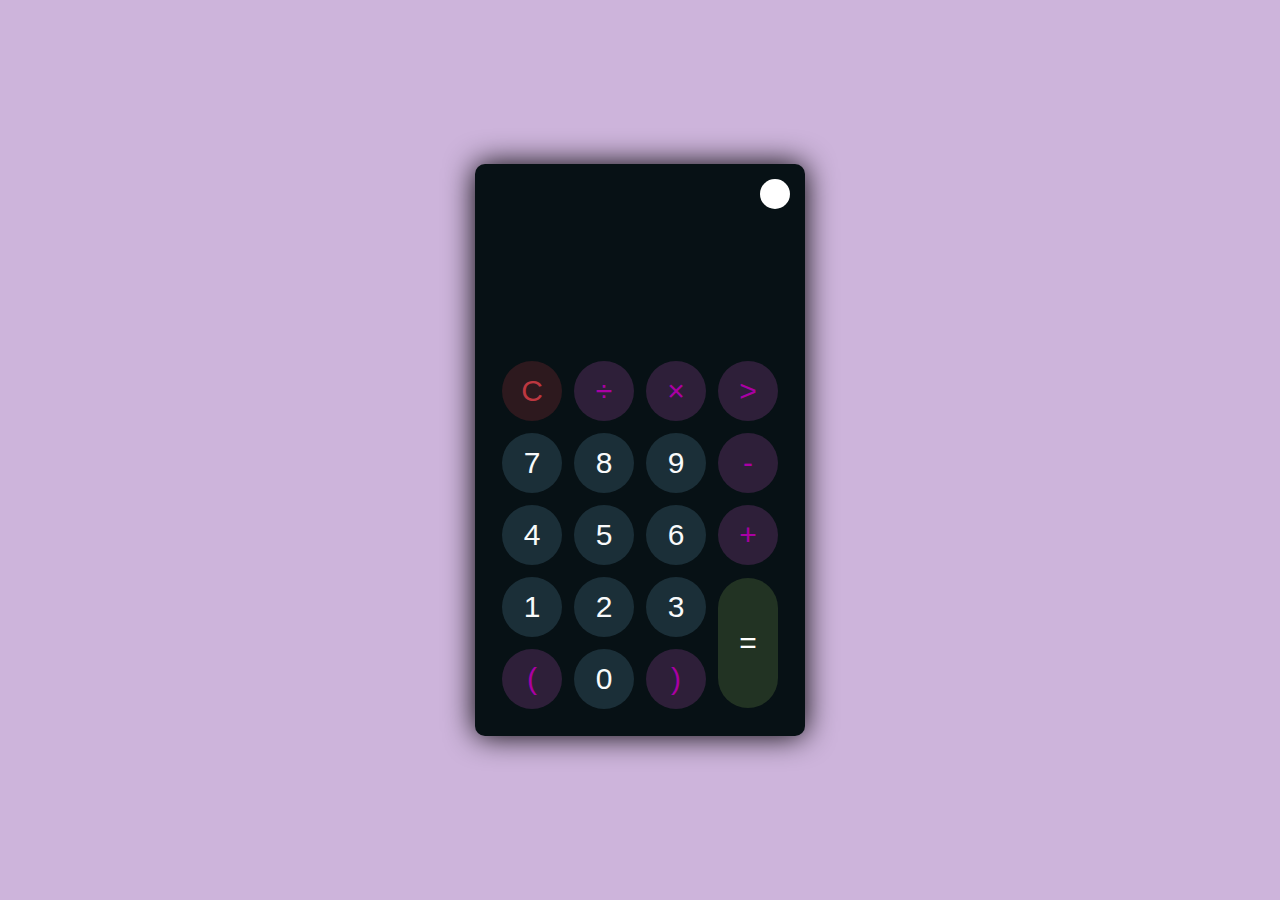
<file: calculator/index.html>
<!DOCTYPE html>
<html lang="en">
<head>
    <meta charset="UTF-8">
    <meta name="viewport" content="width=device-width, initial-scale=1.0">
    <title>calculator</title>
    <link rel="stylesheet" href="style.css">
</head>
<body>
    <div class="container">
        <div class="calculator dark">
            <div class="theme-toggler active">
                <i class="toggler-icon"></i> 
                </div>
                <div class="display-screen">
                    <div id="display"></div>
                </div>
                <div class="buttons">
                    <table>
                     <tr>
                        <td><button class="btn-operator" id="clear">C</button></td>
                        <td><button class="btn-operator" id="/">&divide;</button></td>
                        <td><button class="btn-operator" id="*">&times;</button></td>
                        <td><button class="btn-operator" id="backspace">></button></td>
                     </tr>
                     <tr>
                        <td><button class="btn-number" id="7">7</button></td>
                        <td><button class="btn-number" id="8">8</button></td>
                        <td><button class="btn-number" id="9">9</button></td>
                        <td><button class="btn-operator" id="-">-</button></td>
                     </tr>
                     <tr>
                       <td><button class="btn-number" id="4">4</button></td>
                       <td><button class="btn-number" id="5">5</button></td>
                       <td><button class="btn-number" id="6">6</button></td>
                       <td><button class="btn-operator" id="+">+</button></td>
                     </tr>
                     <tr>
                        <td><button class="btn-number" id="1">1</button></td>
                        <td><button class="btn-number" id="2">2</button></td>
                        <td><button class="btn-number" id="3">3</button></td>
                        <td rowspan="2"><button class="btn-equal" id="equal">=</button></td>
                     </tr>
                     <tr>
                        <td><button class="btn-operator" id="(">(</button></td>
                        <td><button class="btn-number" id="0">0</button></td>
                        <td><button class="btn-operator" id=")">)</button></td>
                     </tr>
                </table>
            </div>
        </div>
    </div>
    <script src="script.js"></script> 
</body>
</html>
</file>
<file: calculator/style.css>
*{
    padding: 0;
    margin: 0;
    box-sizing: border-box;
    outline: 0;
    transition: all 0.5s ease;
}

body{
    font-family: sans-serif;
}

a{
    text-decoration: none;
    color: #fff;
}

body{
    background-color: #cdb4db;
}

.container{
    height: 100vh;
    width: 100vw;
    display: grid;
    place-items: center;
}

.calculator{
    position: relative;
    height: auto;
    width: auto;
    padding: 20px;
    border-radius: 10px;
    box-shadow: 0 0 30px #000;
}

.theme-toggler{
    position: absolute;
    top: 30px;
    right: 30px;
    color: #fff;
    cursor: pointer;
    z-index: 1;
}

.theme-toggler.active{
    color: #333;
}

.theme-toggler.active::before{
    background-color: #fff;
}

.theme-toggler::before{
    content: '';
    height: 30px;
    width: 30px;
    position: absolute;
    top: 50%;
    transform: translate(-50%, -50%);
    border-radius: 50%;
    background-color: #333;
    z-index: -1;
}

#display{
    margin: 0 10px;
    height: 150px;
    width: auto;
    max-width: 270px;
    display: flex;
    align-items: flex-end;
    justify-content: flex-end;
    font-size: 30px;
    margin-bottom: 20px;
    overflow-x: scroll;
}

#display::-webkit-scrollbar{
    display: block;
    height: 3px;
}

button{
    height: 60px;
    width: 60px;
    border: 0;
    border-radius: 30px;
    margin: 5px;
    font-size: 30px;
    cursor: pointer;
    transition: all 200ms ease;
}

button:hover{
    transform: scale(1.1);
}
button#equal{
    height: 130px;
}

/* light theme */


.calculator{
    background-color: #eaf2d7;
}

.calculator #display{
    color: #0a1e23;
}

.calculator button#clear{
    background-color: #af99ff;
    color: #5e6472;
}

.calculator button.btn-number{
    background-color: #ffc2e2;
    color: #000;
}

.calculator button.btn-operator{
    background-color: #ff99b6;
    color: #fbfaff;
}

.calculator button.btn-equal{
    background-color: #af99ff;
    color: #000;
}

/* dark theme */

.calculator.dark{
    background-color: #071115;
}

.calculator.dark #display{
    color: #f8fafd;
}

.calculator.dark button#clear{
    background-color: #2d191e;
    color: #bd3740;
}

.calculator.dark button.btn-number{
    background-color: #1b2f38;
    color: #f8fafb;
}

.calculator.dark button.btn-operator{
    background-color: #2e1f39;
    color: #aa00a4;
}

.calculator.dark button.btn-equal{
    background-color: #223323;
    color: #ffffff;
}
</file>
